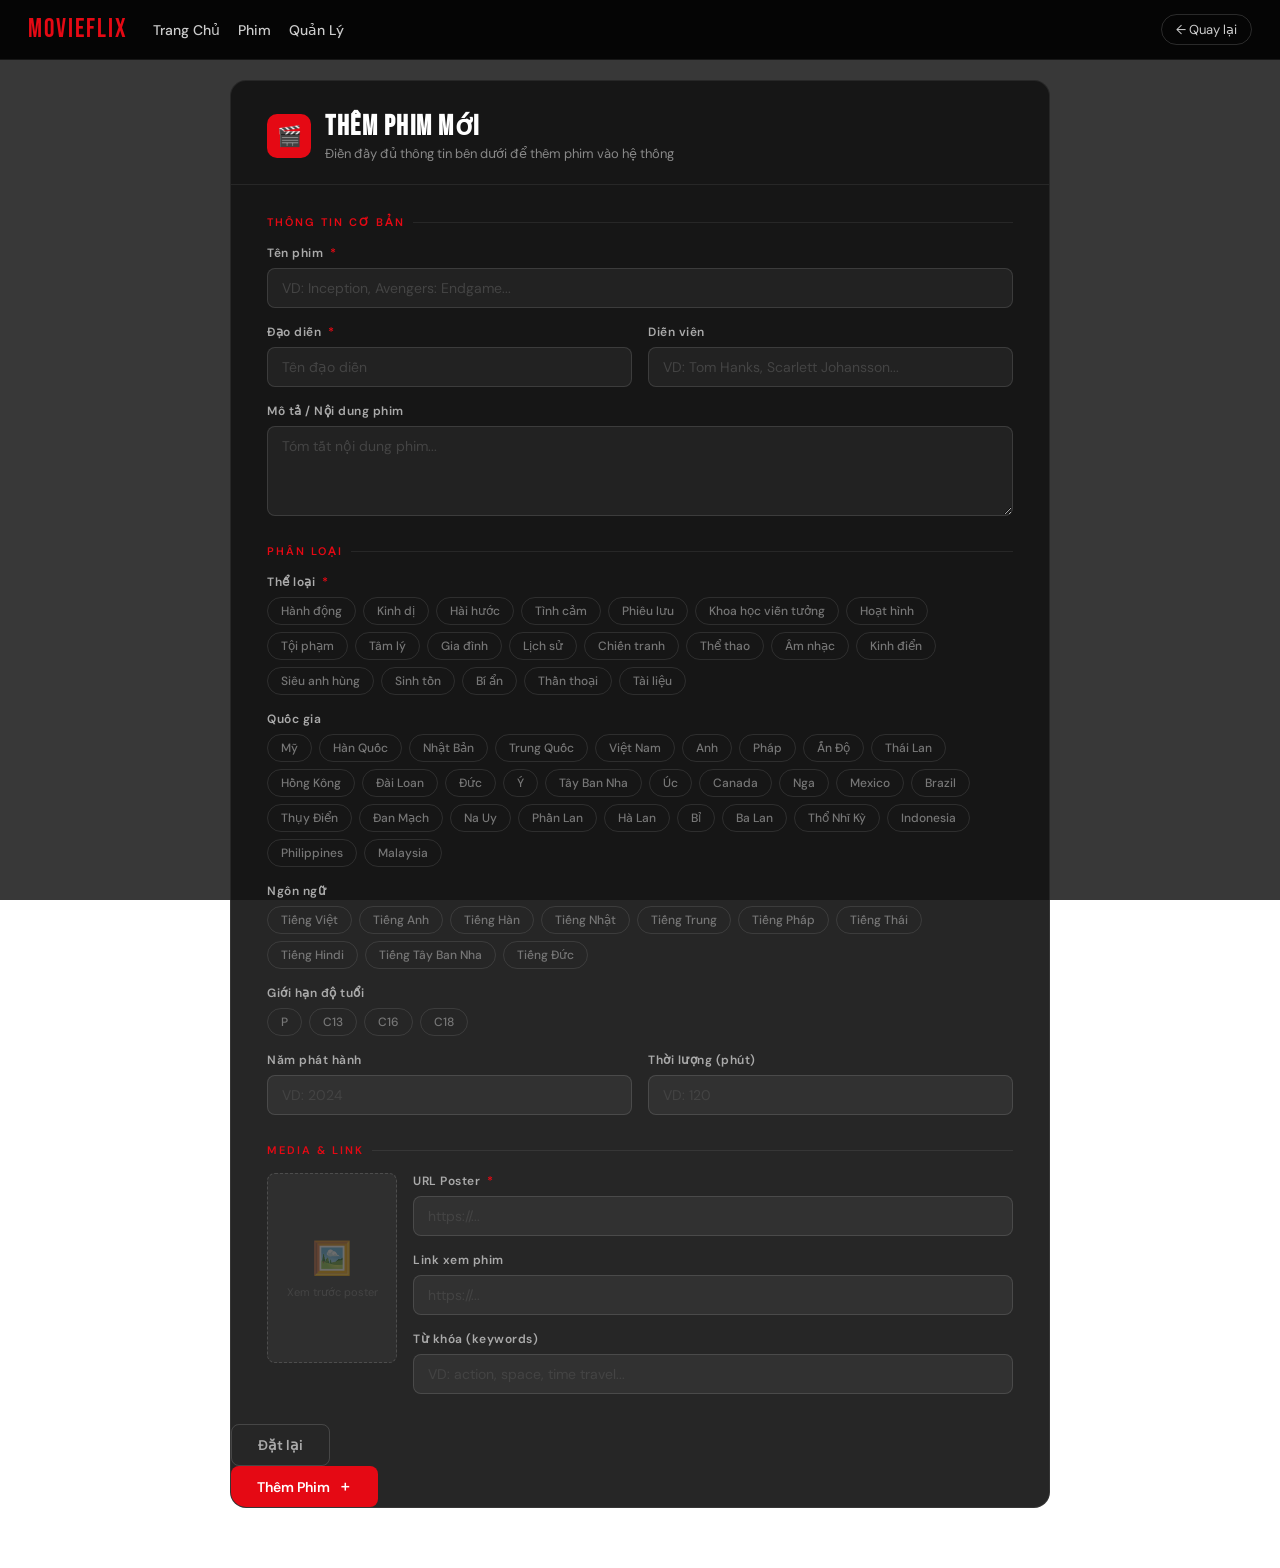
<file: src/main/resources/templates/addMovie.html>
<!DOCTYPE html>
<html lang="vi">
<head>
    <meta charset="UTF-8" />
    <meta name="viewport" content="width=device-width, initial-scale=1.0" />
    <title>Thêm Phim Mới</title>
    <link href="https://fonts.googleapis.com/css2?family=Bebas+Neue&family=DM+Sans:wght@300;400;500;600&display=swap" rel="stylesheet" />
    <style>
        :root {
            --red: #e50914;
            --red-hover: #ff1e2d;
            --dark: #0a0a0a;
            --card: rgba(20, 20, 20, 0.92);
            --border: rgba(255,255,255,0.07);
            --input-bg: rgba(255,255,255,0.05);
            --input-border: rgba(255,255,255,0.12);
            --input-focus: rgba(229, 9, 20, 0.5);
            --text: #f0f0f0;
            --muted: #888;
        }

        * { margin: 0; padding: 0; box-sizing: border-box; }

        body {
            font-family: 'DM Sans', sans-serif;
            background: url("https://i.postimg.cc/k4FPbN9X/anhnetflix2-1280x843-800-resize.png") no-repeat center center fixed;
            background-size: cover;
            color: var(--text);
            min-height: 100vh;
        }

        body::before {
            content: "";
            position: fixed;
            inset: 0;
            background: rgba(0,0,0,0.78);
            backdrop-filter: blur(6px);
            z-index: 0;
        }

        /* ===== HEADER ===== */
        header {
            position: fixed;
            top: 0;
            width: 100%;
            height: 60px;
            display: flex;
            align-items: center;
            gap: 15px;
            padding: 0 28px;
            background: rgba(0,0,0,0.9);
            z-index: 100;
            border-bottom: 1px solid var(--border);
        }

        .logo {
            font-family: 'Bebas Neue', sans-serif;
            color: var(--red);
            font-size: 26px;
            letter-spacing: 2px;
        }

        .header-nav {
            display: flex;
            gap: 18px;
            margin-left: 10px;
        }

        .header-nav a {
            color: #ccc;
            text-decoration: none;
            font-size: 14px;
            font-weight: 500;
            transition: color 0.2s;
        }

        .header-nav a:hover { color: white; }

        .header-right {
            margin-left: auto;
            display: flex;
            align-items: center;
            gap: 12px;
        }

        .btn-back {
            display: flex;
            align-items: center;
            gap: 6px;
            color: #ccc;
            text-decoration: none;
            font-size: 13px;
            padding: 6px 14px;
            border: 1px solid rgba(255,255,255,0.15);
            border-radius: 20px;
            transition: all 0.2s;
        }

        .btn-back:hover {
            color: white;
            border-color: white;
        }

        /* ===== PAGE WRAPPER ===== */
        .page {
            position: relative;
            z-index: 1;
            padding-top: 80px;
            padding-bottom: 60px;
            display: flex;
            justify-content: center;
        }

        /* ===== FORM CARD ===== */
        .form-card {
            background: var(--card);
            border: 1px solid var(--border);
            border-radius: 16px;
            width: 100%;
            max-width: 820px;
            margin: 0 20px;
            overflow: hidden;
            animation: slideUp 0.4s ease;
        }

        @keyframes slideUp {
            from { opacity: 0; transform: translateY(24px); }
            to   { opacity: 1; transform: translateY(0); }
        }

        /* ===== FORM HEADER ===== */
        .form-header {
            padding: 28px 36px 22px;
            border-bottom: 1px solid var(--border);
            display: flex;
            align-items: center;
            gap: 14px;
        }

        .form-header-icon {
            width: 44px;
            height: 44px;
            background: var(--red);
            border-radius: 10px;
            display: flex;
            align-items: center;
            justify-content: center;
            font-size: 20px;
            flex-shrink: 0;
        }

        .form-header h1 {
            font-family: 'Bebas Neue', sans-serif;
            font-size: 28px;
            letter-spacing: 1.5px;
            color: white;
        }

        .form-header p {
            font-size: 13px;
            color: var(--muted);
            margin-top: 2px;
        }

        /* ===== FORM BODY ===== */
        .form-body {
            padding: 30px 36px;
        }

        /* ===== SECTION LABEL ===== */
        .section-title {
            font-size: 11px;
            font-weight: 600;
            text-transform: uppercase;
            letter-spacing: 2px;
            color: var(--red);
            margin-bottom: 16px;
            margin-top: 28px;
            display: flex;
            align-items: center;
            gap: 8px;
        }

        .section-title::after {
            content: "";
            flex: 1;
            height: 1px;
            background: var(--border);
        }

        .section-title:first-child { margin-top: 0; }

        /* ===== GRID ===== */
        .grid-2 { display: grid; grid-template-columns: 1fr 1fr; gap: 16px; }
        .grid-3 { display: grid; grid-template-columns: 1fr 1fr 1fr; gap: 16px; }
        .span-2 { grid-column: span 2; }

        /* ===== FIELD ===== */
        .field {
            display: flex;
            flex-direction: column;
            gap: 7px;
        }

        label {
            font-size: 12px;
            font-weight: 600;
            color: #aaa;
            letter-spacing: 0.5px;
        }

        label .req {
            color: var(--red);
            margin-left: 3px;
        }

        input, textarea, select {
            background: var(--input-bg);
            border: 1px solid var(--input-border);
            border-radius: 8px;
            color: var(--text);
            font-family: 'DM Sans', sans-serif;
            font-size: 14px;
            padding: 10px 14px;
            transition: border-color 0.2s, background 0.2s;
            outline: none;
            width: 100%;
        }

        input::placeholder, textarea::placeholder { color: #444; }

        input:focus, textarea:focus, select:focus {
            border-color: var(--input-focus);
            background: rgba(229, 9, 20, 0.04);
        }

        textarea { resize: vertical; min-height: 90px; }

        select option {
            background: #1a1a1a;
            color: white;
        }

        /* ===== POSTER PREVIEW ===== */
        .poster-area {
            display: grid;
            grid-template-columns: 130px 1fr;
            gap: 16px;
            align-items: start;
        }

        .poster-preview {
            width: 130px;
            height: 190px;
            border-radius: 8px;
            background: rgba(255,255,255,0.04);
            border: 1px dashed rgba(255,255,255,0.15);
            display: flex;
            flex-direction: column;
            align-items: center;
            justify-content: center;
            overflow: hidden;
            flex-shrink: 0;
            transition: border-color 0.3s;
        }

        .poster-preview img {
            width: 100%;
            height: 100%;
            object-fit: cover;
            border-radius: 8px;
        }

        .poster-preview .placeholder-icon {
            font-size: 32px;
            margin-bottom: 6px;
            opacity: 0.3;
        }

        .poster-preview .placeholder-text {
            font-size: 11px;
            color: #444;
            text-align: center;
            padding: 0 10px;
        }

        /* ===== ONE-HOT CHIP GRID ===== */
        .chip-grid {
            display: flex;
            flex-wrap: wrap;
            gap: 7px;
        }

        .chip {
            padding: 5px 13px;
            border-radius: 20px;
            font-size: 12px;
            font-weight: 500;
            border: 1px solid rgba(255,255,255,0.1);
            color: #777;
            cursor: pointer;
            transition: all 0.15s;
            user-select: none;
            background: transparent;
        }

        .chip:hover {
            border-color: rgba(229,9,20,0.45);
            color: #ff8080;
            background: rgba(229,9,20,0.07);
        }

        .chip.active {
            border-color: rgba(229,9,20,0.6);
            color: #ff6b6b;
            background: rgba(229,9,20,0.18);
        }

        .chip.radio.active {
            border-color: var(--red);
            color: white;
            background: var(--red);
        }

        /* ===== GENRE TAGS ===== (kept for compat, unused)
        .genre-container {
            background: var(--input-bg);
            border: 1px solid var(--input-border);
            border-radius: 8px;
            padding: 10px 12px;
            display: flex;
            flex-wrap: wrap;
            gap: 8px;
            align-items: center;
            min-height: 46px;
            transition: border-color 0.2s;
            cursor: text;
        }

        .genre-container:focus-within {
            border-color: var(--input-focus);
        }

        .genre-tag {
            display: flex;
            align-items: center;
            gap: 5px;
            background: rgba(229, 9, 20, 0.18);
            border: 1px solid rgba(229, 9, 20, 0.35);
            color: #ff6b6b;
            padding: 3px 10px 3px 10px;
            border-radius: 20px;
            font-size: 12px;
            font-weight: 500;
            animation: tagIn 0.15s ease;
        }

        @keyframes tagIn {
            from { transform: scale(0.8); opacity: 0; }
            to   { transform: scale(1); opacity: 1; }
        }

        .genre-tag .remove-tag {
            cursor: pointer;
            font-size: 14px;
            line-height: 1;
            color: #ff6b6b;
            opacity: 0.6;
            transition: opacity 0.15s;
        }

        .genre-tag .remove-tag:hover { opacity: 1; }

        .genre-input {
            border: none;
            background: transparent;
            outline: none;
            color: white;
            font-size: 14px;
            min-width: 100px;
            padding: 2px 4px;
            flex: 1;
        }

        .genre-input::placeholder { color: #333; }

        .genre-hint {
            font-size: 11px;
            color: #444;
            margin-top: 5px;
        }

        /* ===== SUGGESTED GENRES ===== */
        .genre-suggestions {
            display: flex;
            flex-wrap: wrap;
            gap: 6px;
            margin-top: 8px;
        }

        .genre-chip {
            padding: 4px 11px;
            border-radius: 20px;
            font-size: 12px;
            border: 1px solid rgba(255,255,255,0.1);
            color: #777;
            cursor: pointer;
            transition: all 0.15s;
            user-select: none;
        }

        .genre-chip:hover {
            border-color: rgba(229,9,20,0.5);
            color: #ff8080;
            background: rgba(229,9,20,0.07);
        }

        .genre-chip.active {
            border-color: rgba(229,9,20,0.5);
            color: #ff6b6b;
            background: rgba(229,9,20,0.15);
        } */

        /* ===== ACTIONS ===== */
        .form-actions {
            padding: 22px 36px;
            border-top: 1px solid var(--border);
            display: flex;
            justify-content: flex-end;
            gap: 12px;
            align-items: center;
        }

        .btn {
            padding: 11px 26px;
            border-radius: 8px;
            font-family: 'DM Sans', sans-serif;
            font-size: 14px;
            font-weight: 600;
            cursor: pointer;
            transition: all 0.2s;
            border: none;
        }

        .btn-ghost {
            background: transparent;
            border: 1px solid rgba(255,255,255,0.15);
            color: #aaa;
        }

        .btn-ghost:hover {
            border-color: rgba(255,255,255,0.3);
            color: white;
        }

        .btn-primary {
            background: var(--red);
            color: white;
            display: flex;
            align-items: center;
            gap: 8px;
        }

        .btn-primary:hover {
            background: var(--red-hover);
            transform: translateY(-1px);
            box-shadow: 0 6px 20px rgba(229,9,20,0.4);
        }

        .btn-primary:active { transform: translateY(0); }

        .btn-primary.loading {
            pointer-events: none;
            opacity: 0.7;
        }

        /* ===== SUCCESS TOAST ===== */
        .toast {
            position: fixed;
            bottom: 30px;
            right: 30px;
            background: #1a1a1a;
            border: 1px solid rgba(229,9,20,0.4);
            color: white;
            padding: 14px 20px;
            border-radius: 10px;
            font-size: 14px;
            display: flex;
            align-items: center;
            gap: 10px;
            z-index: 999;
            transform: translateY(80px);
            opacity: 0;
            transition: all 0.3s cubic-bezier(0.34, 1.56, 0.64, 1);
            pointer-events: none;
        }

        .toast.show {
            transform: translateY(0);
            opacity: 1;
        }

        .toast-icon { font-size: 18px; }

        /* ===== RESPONSIVE ===== */
        @media (max-width: 640px) {
            .form-header, .form-body, .form-actions { padding-left: 20px; padding-right: 20px; }
            .grid-2, .grid-3 { grid-template-columns: 1fr; }
            .span-2 { grid-column: span 1; }
            .poster-area { grid-template-columns: 1fr; }
            .poster-preview { width: 100%; height: 200px; }
        }
    </style>
</head>
<body>

<!-- HEADER -->
<header>
    <div class="logo">MovieFlix</div>
    <nav class="header-nav">
        <a href="#">Trang Chủ</a>
        <a href="#">Phim</a>
        <a href="#">Quản Lý</a>
    </nav>
    <div class="header-right">
        <a href="#" class="btn-back">
            ← Quay lại
        </a>
    </div>
</header>

<!-- PAGE -->
<div class="page">
    <div class="form-card">

        <!-- CARD HEADER -->
        <div class="form-header">
            <div class="form-header-icon">🎬</div>
            <div>
                <h1>Thêm Phim Mới</h1>
                <p>Điền đầy đủ thông tin bên dưới để thêm phim vào hệ thống</p>
            </div>
        </div>

        <!-- FORM BODY -->
        <div class="form-body">

            <!-- THÔNG TIN CƠ BẢN -->
            <div class="section-title">Thông tin cơ bản</div>

            <div class="field">
                <label>Tên phim <span class="req">*</span></label>
                <input type="text" id="title" placeholder="VD: Inception, Avengers: Endgame..." />
            </div>

            <div class="grid-2" style="margin-top:16px;">
                <div class="field">
                    <label>Đạo diễn <span class="req">*</span></label>
                    <input type="text" id="director" placeholder="Tên đạo diễn" />
                </div>
                <div class="field">
                    <label>Diễn viên</label>
                    <input type="text" id="cast" placeholder="VD: Tom Hanks, Scarlett Johansson..." />
                </div>
            </div>

            <div class="field" style="margin-top:16px;">
                <label>Mô tả / Nội dung phim</label>
                <textarea id="description" placeholder="Tóm tắt nội dung phim..."></textarea>
            </div>

            <!-- PHÂN LOẠI -->
            <div class="section-title">Phân loại</div>

            <!-- THỂ LOẠI: multi-select -->
            <div class="field">
                <label>Thể loại <span class="req">*</span></label>
                <div class="chip-grid" id="genreChips"></div>
            </div>

            <!-- QUỐC GIA: single-select -->
            <div class="field" style="margin-top:16px;">
                <label>Quốc gia</label>
                <div class="chip-grid" id="countryChips"></div>
            </div>

            <!-- NGÔN NGỮ: single-select -->
            <div class="field" style="margin-top:16px;">
                <label>Ngôn ngữ</label>
                <div class="chip-grid" id="languageChips"></div>
            </div>

            <!-- ĐỘ TUỔI: single-select radio -->
            <div class="field" style="margin-top:16px;">
                <label>Giới hạn độ tuổi</label>
                <div class="chip-grid" id="ageChips"></div>
            </div>

            <div class="grid-2" style="margin-top:16px;">
                <div class="field">
                    <label>Năm phát hành</label>
                    <input type="number" id="releaseYear" placeholder="VD: 2024" min="1900" max="2100" />
                </div>
                <div class="field">
                    <label>Thời lượng (phút)</label>
                    <input type="number" id="durationMins" placeholder="VD: 120" min="1" />
                </div>
            </div>

            <!-- MEDIA -->
            <div class="section-title">Media & Link</div>

            <div class="poster-area">
                <div class="poster-preview" id="posterPreview">
                    <div class="placeholder-icon">🖼️</div>
                    <div class="placeholder-text">Xem trước poster</div>
                </div>
                <div style="display:flex;flex-direction:column;gap:16px;">
                    <div class="field">
                        <label>URL Poster <span class="req">*</span></label>
                        <input type="url" id="posterUrl" placeholder="https://..." oninput="previewPoster(this.value)" />
                    </div>
                    <div class="field">
                        <label>Link xem phim</label>
                        <input type="url" id="externalUrl" placeholder="https://..." />
                    </div>
                    <div class="field">
                        <label>Từ khóa (keywords)</label>
                        <input type="text" id="keywords" placeholder="VD: action, space, time travel..." />
                    </div>
                </div>
            </div>

        </div>

        <!-- ACTIONS -->
        <div class="form-actions">
            <button class="btn btn-ghost" onclick="resetForm()">Đặt lại</button>
            <button class="btn btn-primary" id="submitBtn" onclick="submitForm()">
                <span id="btnText">Thêm Phim</span>
                <span>＋</span>
            </button>
        </div>

    </div>
</div>

<!-- TOAST -->
<div class="toast" id="toast">
    <span class="toast-icon" id="toastIcon">✅</span>
    <span id="toastMsg">Thêm phim thành công!</span>
</div>

<script>
    // ===== ONE-HOT DATA (exact values from OneHotEncoder.java) =====
    const GENRES = [
        "Hành động","Kinh dị","Hài hước","Tình cảm","Phiêu lưu",
        "Khoa học viễn tưởng","Hoạt hình","Tội phạm","Tâm lý","Gia đình",
        "Lịch sử","Chiến tranh","Thể thao","Âm nhạc","Kinh điển",
        "Siêu anh hùng","Sinh tồn","Bí ẩn","Thần thoại","Tài liệu"
    ];

    const COUNTRIES = [
        "Mỹ","Hàn Quốc","Nhật Bản","Trung Quốc","Việt Nam",
        "Anh","Pháp","Ấn Độ","Thái Lan","Hồng Kông",
        "Đài Loan","Đức","Ý","Tây Ban Nha","Úc",
        "Canada","Nga","Mexico","Brazil","Thụy Điển",
        "Đan Mạch","Na Uy","Phần Lan","Hà Lan","Bỉ",
        "Ba Lan","Thổ Nhĩ Kỳ","Indonesia","Philippines","Malaysia"
    ];

    const LANGUAGES = [
        { value: "vi", label: "Tiếng Việt" },
        { value: "en", label: "Tiếng Anh" },
        { value: "ko", label: "Tiếng Hàn" },
        { value: "ja", label: "Tiếng Nhật" },
        { value: "zh", label: "Tiếng Trung" },
        { value: "fr", label: "Tiếng Pháp" },
        { value: "th", label: "Tiếng Thái" },
        { value: "hi", label: "Tiếng Hindi" },
        { value: "es", label: "Tiếng Tây Ban Nha" },
        { value: "de", label: "Tiếng Đức" }
    ];

    const AGE_RATINGS = ["P", "C13", "C16", "C18"];

    // ===== STATE =====
    let selectedGenres  = new Set();
    let selectedCountry  = null;
    let selectedLanguage = null;
    let selectedAge      = null;

    // ===== RENDER CHIPS =====
    function buildGenreChips() {
        const c = document.getElementById('genreChips');
        c.innerHTML = GENRES.map(g =>
            `<span class="chip ${selectedGenres.has(g) ? 'active' : ''}" onclick="toggleGenre('${g}')">${g}</span>`
        ).join('');
    }

    function buildCountryChips() {
        const c = document.getElementById('countryChips');
        c.innerHTML = COUNTRIES.map(v =>
            `<span class="chip radio ${selectedCountry === v ? 'active' : ''}" onclick="selectRadio('country','${v}')">${v}</span>`
        ).join('');
    }

    function buildLanguageChips() {
        const c = document.getElementById('languageChips');
        c.innerHTML = LANGUAGES.map(l =>
            `<span class="chip radio ${selectedLanguage === l.value ? 'active' : ''}" onclick="selectRadio('language','${l.value}')">${l.label}</span>`
        ).join('');
    }

    function buildAgeChips() {
        const c = document.getElementById('ageChips');
        c.innerHTML = AGE_RATINGS.map(a =>
            `<span class="chip radio ${selectedAge === a ? 'active' : ''}" onclick="selectRadio('age','${a}')">${a}</span>`
        ).join('');
    }

    function toggleGenre(g) {
        selectedGenres.has(g) ? selectedGenres.delete(g) : selectedGenres.add(g);
        buildGenreChips();
    }

    function selectRadio(type, val) {
        if (type === 'country')  { selectedCountry  = selectedCountry  === val ? null : val; buildCountryChips(); }
        if (type === 'language') { selectedLanguage = selectedLanguage === val ? null : val; buildLanguageChips(); }
        if (type === 'age')      { selectedAge      = selectedAge      === val ? null : val; buildAgeChips(); }
    }

    // Init
    buildGenreChips();
    buildCountryChips();
    buildLanguageChips();
    buildAgeChips();

    // ===== POSTER PREVIEW =====
    function previewPoster(url) {
        const preview = document.getElementById('posterPreview');
        if (url && url.startsWith('http')) {
            preview.innerHTML = `<img src="${url}" onerror="this.parentElement.innerHTML='<div class=\\'placeholder-icon\\'>❌</div><div class=\\'placeholder-text\\'>Không tải được</div>'" />`;
        } else {
            preview.innerHTML = `<div class="placeholder-icon">🖼️</div><div class="placeholder-text">Xem trước poster</div>`;
        }
    }

    // ===== TOAST =====
    function showToast(msg, success = true) {
        const toast = document.getElementById('toast');
        document.getElementById('toastMsg').textContent = msg;
        document.getElementById('toastIcon').textContent = success ? '✅' : '❌';
        toast.classList.add('show');
        setTimeout(() => toast.classList.remove('show'), 3500);
    }

    // ===== RESET =====
    function resetForm() {
        ['title','director','cast','description','keywords','releaseYear','durationMins','posterUrl','externalUrl']
            .forEach(id => document.getElementById(id).value = '');
        selectedGenres.clear();
        selectedCountry = selectedLanguage = selectedAge = null;
        buildGenreChips(); buildCountryChips(); buildLanguageChips(); buildAgeChips();
        previewPoster('');
    }

    // ===== SUBMIT =====
    async function submitForm() {
        const title     = document.getElementById('title').value.trim();
        const director  = document.getElementById('director').value.trim();
        const posterUrl = document.getElementById('posterUrl').value.trim();

        if (!title)                  { showToast('Vui lòng nhập tên phim!', false); return; }
        if (!director)               { showToast('Vui lòng nhập tên đạo diễn!', false); return; }
        if (!posterUrl)              { showToast('Vui lòng nhập URL poster!', false); return; }
        if (selectedGenres.size === 0){ showToast('Vui lòng chọn ít nhất 1 thể loại!', false); return; }

        const payload = [{
            title,
            description:  document.getElementById('description').value.trim(),
            director,
            cast:         document.getElementById('cast').value.trim(),
            keywords:     document.getElementById('keywords').value.trim(),
            country:      selectedCountry  || null,
            language:     selectedLanguage || null,
            ageRating:    selectedAge      || null,
            releaseYear:  parseInt(document.getElementById('releaseYear').value)  || null,
            durationMins: parseInt(document.getElementById('durationMins').value) || null,
            posterUrl,
            externalUrl:  document.getElementById('externalUrl').value.trim(),
            genreNames:   [...selectedGenres]
        }];

        const btn     = document.getElementById('submitBtn');
        const btnText = document.getElementById('btnText');
        btn.classList.add('loading');
        btnText.textContent = 'Đang lưu...';

        try {
            const res = await fetch('/api/movie/post', {
                method: 'POST',
                headers: {
                    'Content-Type': 'application/json',
                    'Authorization': `Bearer ${localStorage.getItem('token') || ''}`
                },
                body: JSON.stringify(payload)
            });
            if (res.ok) { showToast('Thêm phim thành công! 🎉'); resetForm(); }
            else        { showToast('Lỗi server! Vui lòng thử lại.', false); }
        } catch (err) {
            showToast('Không kết nối được server.', false);
        } finally {
            btn.classList.remove('loading');
            btnText.textContent = 'Thêm Phim';
        }
    }
</script>
</body>
</html>
</file>
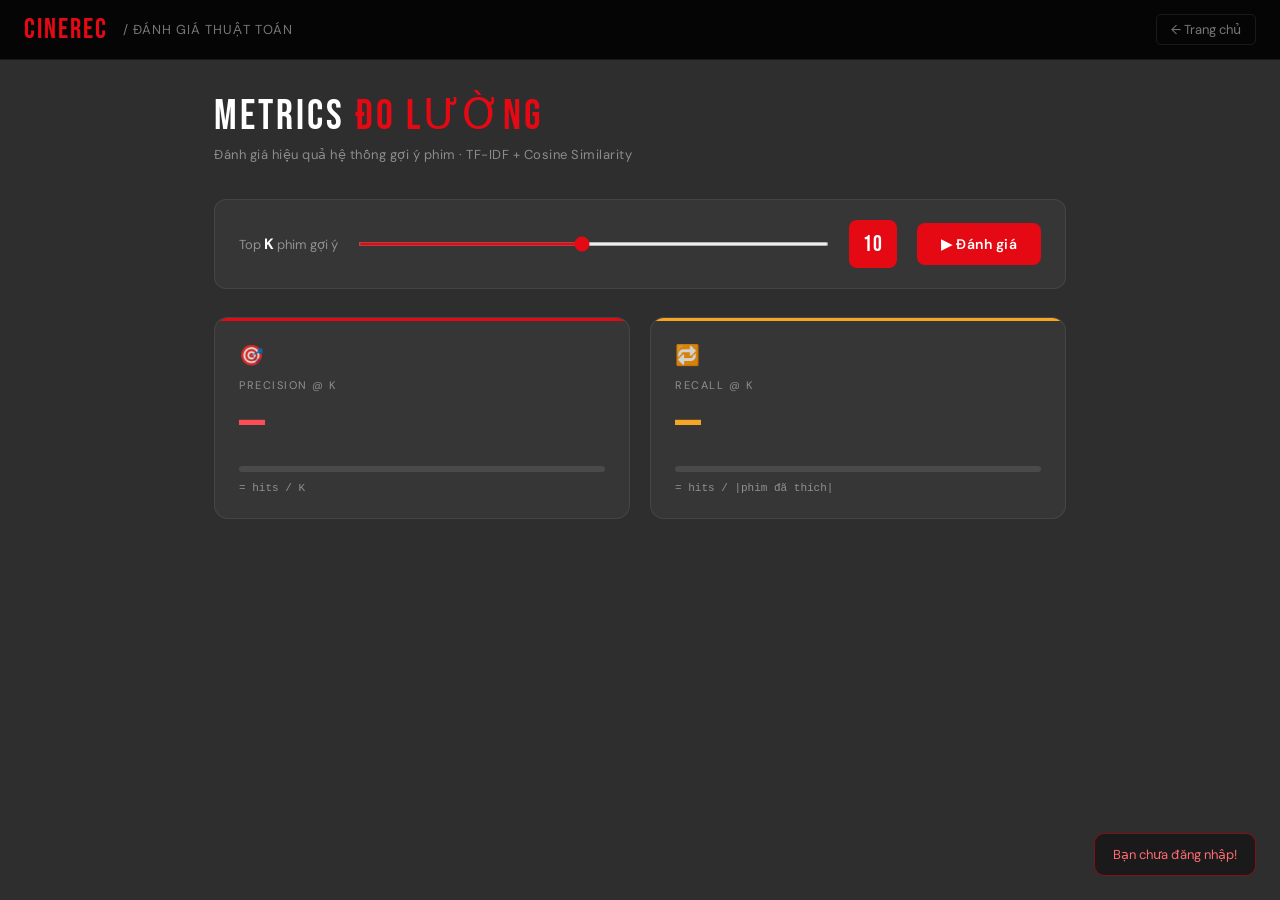
<file: src/main/resources/templates/Evaluation.html>
<!DOCTYPE html>
<html lang="vi">
<head>
    <meta charset="UTF-8" />
    <meta name="viewport" content="width=device-width, initial-scale=1.0" />
    <title>Đánh giá gợi ý phim</title>
    <style>
        @import url('https://fonts.googleapis.com/css2?family=Bebas+Neue&family=DM+Sans:wght@300;400;500;600&display=swap');

        :root {
            --red:     #e50914;
            --red-dim: #a3060f;
            --bg:      #0d0d0d;
            --surface: rgba(255,255,255,0.04);
            --border:  rgba(255,255,255,0.08);
            --text:    #f0f0f0;
            --muted:   rgba(255,255,255,0.45);
        }

        * { box-sizing: border-box; margin: 0; padding: 0; }

        body {
            font-family: 'DM Sans', Arial, sans-serif;
            background: url("https://i.postimg.cc/k4FPbN9X/anhnetflix2-1280x843-800-resize.png") no-repeat center center fixed;
            background-size: cover;
            color: var(--text);
            min-height: 100vh;
        }

        body::before {
            content: "";
            position: fixed;
            inset: 0;
            background: rgba(0,0,0,0.82);
            backdrop-filter: blur(6px);
            z-index: 0;
        }

        /* ===== HEADER ===== */
        .header {
            position: fixed;
            top: 0; width: 100%;
            height: 60px;
            display: flex;
            align-items: center;
            gap: 15px;
            padding: 0 24px;
            background: rgba(0,0,0,0.88);
            z-index: 100;
            border-bottom: 1px solid var(--border);
        }
        .logo {
            color: var(--red);
            font-family: 'Bebas Neue', sans-serif;
            font-size: 28px;
            letter-spacing: 2px;
            text-decoration: none;
        }
        .header-title {
            font-size: 13px;
            color: var(--muted);
            letter-spacing: 1px;
            text-transform: uppercase;
        }
        .back-btn {
            margin-left: auto;
            background: transparent;
            color: var(--muted);
            border: 1px solid var(--border);
            padding: 6px 14px;
            border-radius: 5px;
            cursor: pointer;
            font-family: 'DM Sans', sans-serif;
            font-size: 13px;
            transition: .2s;
            text-decoration: none;
        }
        .back-btn:hover { color: white; border-color: rgba(255,255,255,0.3); }

        /* ===== MAIN ===== */
        .main {
            position: relative;
            z-index: 1;
            padding: 90px 24px 60px;
            max-width: 900px;
            margin: auto;
        }

        .page-heading {
            font-family: 'Bebas Neue', sans-serif;
            font-size: 42px;
            letter-spacing: 3px;
            color: white;
            margin-bottom: 4px;
        }
        .page-heading span { color: var(--red); }
        .page-sub {
            font-size: 13px;
            color: var(--muted);
            margin-bottom: 36px;
            letter-spacing: .5px;
        }

        /* ===== K SLIDER ===== */
        .slider-section {
            background: var(--surface);
            border: 1px solid var(--border);
            border-radius: 12px;
            padding: 20px 24px;
            margin-bottom: 28px;
            display: flex;
            align-items: center;
            gap: 20px;
            flex-wrap: wrap;
        }
        .slider-label {
            font-size: 13px;
            color: var(--muted);
            white-space: nowrap;
        }
        .slider-label strong { color: white; font-size: 15px; }
        input[type=range] {
            flex: 1;
            min-width: 140px;
            accent-color: var(--red);
            height: 4px;
            cursor: pointer;
        }
        .k-badge {
            background: var(--red);
            color: white;
            font-family: 'Bebas Neue', sans-serif;
            font-size: 22px;
            letter-spacing: 1px;
            width: 48px; height: 48px;
            border-radius: 8px;
            display: flex; align-items: center; justify-content: center;
        }
        .eval-btn {
            background: var(--red);
            color: white;
            border: none;
            padding: 12px 24px;
            border-radius: 8px;
            cursor: pointer;
            font-family: 'DM Sans', sans-serif;
            font-size: 14px;
            font-weight: 600;
            letter-spacing: .5px;
            transition: .2s;
            white-space: nowrap;
        }
        .eval-btn:hover { background: #ff1e2d; transform: translateY(-1px); }
        .eval-btn:disabled { background: #555; cursor: not-allowed; transform: none; }

        /* ===== METRIC CARDS ===== */
        .metrics-grid {
            display: grid;
            grid-template-columns: 1fr 1fr;
            gap: 20px;
            margin-bottom: 28px;
        }
        @media (max-width: 560px) { .metrics-grid { grid-template-columns: 1fr; } }

        .metric-card {
            background: var(--surface);
            border: 1px solid var(--border);
            border-radius: 14px;
            padding: 24px;
            position: relative;
            overflow: hidden;
            transition: border-color .3s;
        }
        .metric-card::before {
            content: "";
            position: absolute;
            top: 0; left: 0; right: 0;
            height: 3px;
            background: var(--accent, var(--red));
            border-radius: 14px 14px 0 0;
        }
        .metric-card.precision { --accent: #e50914; }
        .metric-card.recall    { --accent: #f5a623; }

        .metric-icon {
            font-size: 20px;
            margin-bottom: 10px;
            opacity: .8;
        }
        .metric-name {
            font-size: 11px;
            text-transform: uppercase;
            letter-spacing: 1.5px;
            color: var(--muted);
            margin-bottom: 8px;
        }
        .metric-value {
            font-family: 'Bebas Neue', sans-serif;
            font-size: 52px;
            letter-spacing: 2px;
            line-height: 1;
            color: white;
            margin-bottom: 14px;
            transition: color .4s;
        }
        .metric-card.precision .metric-value { color: #ff4d57; }
        .metric-card.recall    .metric-value { color: #f5a623; }

        .progress-track {
            background: rgba(255,255,255,0.1);
            border-radius: 4px;
            height: 6px;
            overflow: hidden;
            margin-bottom: 10px;
        }
        .progress-fill {
            height: 6px;
            border-radius: 4px;
            width: 0%;
            transition: width .6s cubic-bezier(.4,0,.2,1);
        }
        .metric-card.precision .progress-fill { background: var(--red); }
        .metric-card.recall    .progress-fill { background: #f5a623; }

        .metric-formula {
            font-size: 11px;
            color: var(--muted);
            font-family: 'Courier New', monospace;
        }

        /* ===== DETAIL PANEL ===== */
        .detail-panel {
            background: var(--surface);
            border: 1px solid var(--border);
            border-radius: 14px;
            padding: 24px;
            margin-bottom: 28px;
        }
        .detail-panel h3 {
            font-size: 12px;
            text-transform: uppercase;
            letter-spacing: 1.5px;
            color: var(--muted);
            margin-bottom: 16px;
        }
        .stats-row {
            display: flex;
            gap: 32px;
            flex-wrap: wrap;
        }
        .stat-item { display: flex; flex-direction: column; gap: 4px; }
        .stat-label { font-size: 11px; color: var(--muted); letter-spacing: .5px; }
        .stat-value {
            font-family: 'Bebas Neue', sans-serif;
            font-size: 28px;
            color: white;
            letter-spacing: 1px;
        }
        .stat-value.hits { color: #f5a623; }

        /* Tags */
        .tag-group { margin-top: 20px; }
        .tag-group-label {
            font-size: 11px;
            color: var(--muted);
            text-transform: uppercase;
            letter-spacing: 1px;
            margin-bottom: 8px;
        }
        .tags { display: flex; flex-wrap: wrap; gap: 6px; }
        .tag {
            padding: 4px 12px;
            border-radius: 20px;
            font-size: 12px;
            font-weight: 500;
            border: 1px solid;
        }
        .tag-liked  { background: rgba(245,166,35,.12); color: #f5a623; border-color: rgba(245,166,35,.3); }
        .tag-rec    { background: rgba(229,9,20,.12);   color: #ff6b74;  border-color: rgba(229,9,20,.3); }
        .tag-hit    { background: rgba(80,200,120,.12); color: #50c878;  border-color: rgba(80,200,120,.3); }
        .tag-miss   { background: rgba(255,255,255,.04); color: var(--muted); border-color: var(--border); }

        /* Legend */
        .legend {
            display: flex; gap: 20px; flex-wrap: wrap;
            font-size: 11px; color: var(--muted);
            margin-top: 16px;
            padding-top: 14px;
            border-top: 1px solid var(--border);
        }
        .legend-dot {
            width: 8px; height: 8px; border-radius: 50%;
            display: inline-block; margin-right: 5px;
        }

        /* ===== EMPTY / ERROR STATES ===== */
        .state-msg {
            text-align: center;
            padding: 48px 0;
            color: var(--muted);
            font-size: 14px;
            display: none;
        }
        .state-msg svg { display: block; margin: 0 auto 14px; opacity: .3; }

        /* Loading shimmer */
        .loading-overlay {
            display: none;
            position: fixed;
            inset: 0;
            background: rgba(0,0,0,.5);
            z-index: 200;
            align-items: center;
            justify-content: center;
            flex-direction: column;
            gap: 16px;
        }
        .loading-overlay.show { display: flex; }
        .spinner {
            width: 40px; height: 40px;
            border: 3px solid rgba(255,255,255,.15);
            border-top-color: var(--red);
            border-radius: 50%;
            animation: spin .7s linear infinite;
        }
        @keyframes spin { to { transform: rotate(360deg); } }

        .toast {
            position: fixed;
            bottom: 24px; right: 24px;
            background: #1a1a1a;
            border: 1px solid var(--border);
            border-radius: 10px;
            padding: 12px 18px;
            font-size: 13px;
            z-index: 999;
            opacity: 0;
            transform: translateY(8px);
            transition: .3s;
            max-width: 320px;
        }
        .toast.show { opacity: 1; transform: translateY(0); }
        .toast.error { border-color: rgba(229,9,20,.5); color: #ff6b74; }
        .toast.success { border-color: rgba(80,200,120,.4); color: #50c878; }
    </style>
</head>
<body>

<!-- Loading -->
<div class="loading-overlay" id="loading">
    <div class="spinner"></div>
    <span style="color:var(--muted);font-size:13px;">Đang tính toán...</span>
</div>

<!-- Toast -->
<div class="toast" id="toast"></div>

<!-- Header -->
<header class="header">
    <a href="#" class="logo">CineRec</a>
    <span class="header-title">/ Đánh giá thuật toán</span>
    <a href="index.html" class="back-btn">← Trang chủ</a>
</header>

<main class="main">
    <div class="page-heading">METRICS <span>ĐO LƯỜNG</span></div>
    <div class="page-sub">Đánh giá hiệu quả hệ thống gợi ý phim · TF-IDF + Cosine Similarity</div>

    <!-- K Slider -->
    <div class="slider-section">
        <div class="slider-label">Top <strong>K</strong> phim gợi ý</div>
        <input type="range" id="k-slider" min="1" max="20" value="10" />
        <div class="k-badge" id="k-display">10</div>
        <button class="eval-btn" id="eval-btn" onclick="runEvaluation()">▶ Đánh giá</button>
    </div>

    <!-- Metric Cards -->
    <div class="metrics-grid">
        <div class="metric-card precision">
            <div class="metric-icon">🎯</div>
            <div class="metric-name">Precision @ K</div>
            <div class="metric-value" id="prec-val">—</div>
            <div class="progress-track"><div class="progress-fill" id="prec-bar"></div></div>
            <div class="metric-formula">= hits / K</div>
        </div>
        <div class="metric-card recall">
            <div class="metric-icon">🔁</div>
            <div class="metric-name">Recall @ K</div>
            <div class="metric-value" id="rec-val">—</div>
            <div class="progress-track"><div class="progress-fill" id="rec-bar"></div></div>
            <div class="metric-formula">= hits / |phim đã thích|</div>
        </div>
    </div>

    <!-- Detail Panel -->
    <div class="detail-panel" id="detail-panel" style="display:none;">
        <h3>Chi tiết kết quả</h3>
        <div class="stats-row">
            <div class="stat-item">
                <span class="stat-label">Top K</span>
                <span class="stat-value" id="d-k">—</span>
            </div>
            <div class="stat-item">
                <span class="stat-label">Phim đã thích</span>
                <span class="stat-value" id="d-liked">—</span>
            </div>
            <div class="stat-item">
                <span class="stat-label">Gợi ý trúng (hits)</span>
                <span class="stat-value hits" id="d-hits">—</span>
            </div>
        </div>

        <div class="tag-group" id="tag-liked-wrap">
            <div class="tag-group-label">Phim bạn đã thích (ground truth)</div>
            <div class="tags" id="tags-liked"></div>
        </div>

        <div class="tag-group" id="tag-rec-wrap">
            <div class="tag-group-label">Top K gợi ý của hệ thống</div>
            <div class="tags" id="tags-rec"></div>
        </div>

        <div class="legend">
            <span><span class="legend-dot" style="background:#50c878"></span>Gợi ý đúng (hit)</span>
            <span><span class="legend-dot" style="background:#f5a623"></span>Phim đã thích</span>
            <span><span class="legend-dot" style="background:#555"></span>Gợi ý không khớp</span>
        </div>
    </div>

    <div class="state-msg" id="empty-msg">
        <svg width="48" height="48" viewBox="0 0 24 24" fill="none" stroke="white" stroke-width="1.2">
            <circle cx="12" cy="12" r="10"/><line x1="12" y1="8" x2="12" y2="12"/><line x1="12" y1="16" x2="12.01" y2="16"/>
        </svg>
        Bạn chưa thêm phim yêu thích nào. Hãy chọn phim yêu thích trước!
    </div>
</main>

<script>
    const API_BASE = 'http://localhost:8080';

    const kSlider  = document.getElementById('k-slider');
    const kDisplay = document.getElementById('k-display');

    kSlider.addEventListener('input', () => {
        kDisplay.textContent = kSlider.value;
    });

    function getToken() {
        return localStorage.getItem('token') || sessionStorage.getItem('token') || '';
    }

    function showToast(msg, type = 'success') {
        const t = document.getElementById('toast');
        t.textContent = msg;
        t.className = `toast ${type} show`;
        setTimeout(() => t.classList.remove('show'), 3000);
    }

    function setLoading(on) {
        document.getElementById('loading').classList.toggle('show', on);
        document.getElementById('eval-btn').disabled = on;
    }

    function animateValue(elId, pct) {
        const el = document.getElementById(elId);
        let curr = 0;
        const target = pct;
        const step = () => {
            curr = Math.min(curr + 2, target);
            el.style.width = curr + '%';
            if (curr < target) requestAnimationFrame(step);
        };
        requestAnimationFrame(step);
    }

    async function runEvaluation() {
        const k = parseInt(kSlider.value);
        const token = getToken();
        if (!token) { showToast('Bạn chưa đăng nhập!', 'error'); return; }

        setLoading(true);
        try {
            const res = await fetch(`${API_BASE}/api/evaluation/metrics?k=${k}`, {
                headers: { 'Authorization': 'Bearer ' + token }
            });

            if (!res.ok) throw new Error('API lỗi: ' + res.status);
            const data = await res.json();
            renderResult(data, k);
        } catch (err) {
            // ── DEMO FALLBACK (xoá khi kết nối thật) ──
            renderResult(demoData(k), k);
            showToast('Đang chạy dữ liệu demo', 'error');
        } finally {
            setLoading(false);
        }
    }

    // Dữ liệu demo khi chưa có backend
    function demoData(k) {
        const liked = ['Avengers','Inception','Parasite','Your Name','Spirited Away','Interstellar'];
        const topK   = ['Avengers','Spider-Man','Inception','Joker','Parasite',
            'Titanic','Your Name','The Dark Knight','Interstellar','Tenet'].slice(0, k);
        const hits  = topK.filter(m => liked.includes(m));
        return {
            k,
            hits: hits.length,
            likedTotal: liked.length,
            precisionRaw: hits.length / k,
            recallRaw:    hits.length / liked.length,
            topKMovieTitles: topK,
            likedMovieTitles: liked
        };
    }

    function renderResult(data, k) {
        const precPct = (data.precisionRaw * 100).toFixed(1);
        const recPct  = (data.recallRaw  * 100).toFixed(1);

        // Cards
        document.getElementById('prec-val').textContent = precPct + '%';
        document.getElementById('rec-val').textContent  = recPct  + '%';
        animateValue('prec-bar', parseFloat(precPct));
        animateValue('rec-bar',  parseFloat(recPct));

        // Detail
        if (data.likedTotal === 0) {
            document.getElementById('empty-msg').style.display = 'block';
            document.getElementById('detail-panel').style.display = 'none';
            return;
        }

        document.getElementById('empty-msg').style.display = 'none';
        document.getElementById('detail-panel').style.display = 'block';
        document.getElementById('d-k').textContent     = k;
        document.getElementById('d-liked').textContent = data.likedTotal;
        document.getElementById('d-hits').textContent  = data.hits;

        // Tags phim đã thích
        const likedTitles = data.likedMovieTitles || [];
        const topKTitles  = data.topKMovieTitles  || [];
        const hitSet      = new Set(topKTitles.filter(t => likedTitles.includes(t)));

        document.getElementById('tags-liked').innerHTML =
            likedTitles.map(t =>
                `<span class="tag ${hitSet.has(t) ? 'tag-hit' : 'tag-liked'}">${t}</span>`
            ).join('');

        document.getElementById('tags-rec').innerHTML =
            topKTitles.map(t =>
                `<span class="tag ${hitSet.has(t) ? 'tag-hit' : 'tag-miss'}">${t}</span>`
            ).join('');
    }

    // Chạy demo ngay khi load trang
    window.addEventListener('DOMContentLoaded', () => runEvaluation());
</script>
</body>
</html>
</file>
